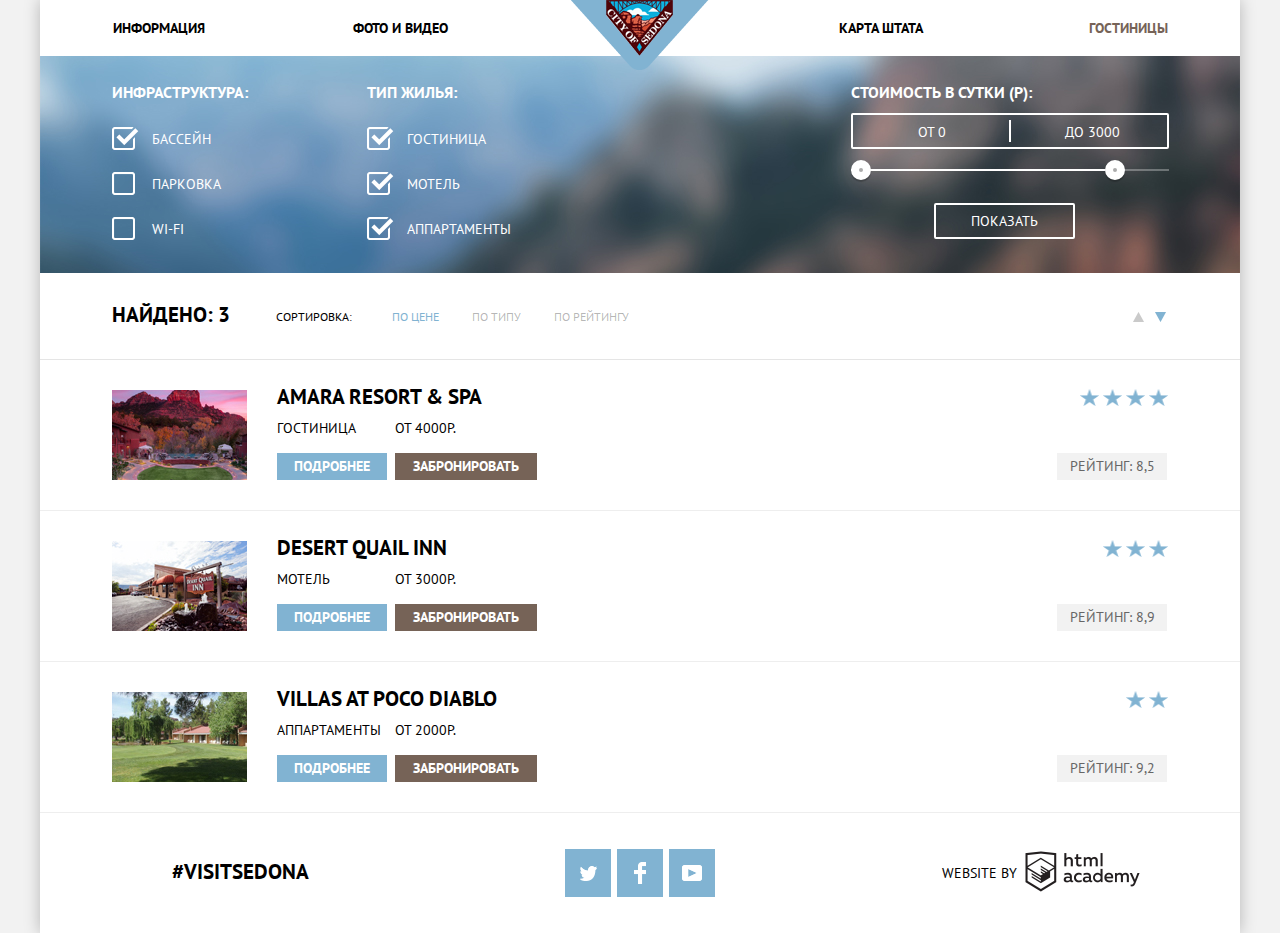
<file: hotels.html>
<!DOCTYPE html>
<html lang='ru'>
  <head>
    <meta charset='utf-8'>
    <title>HTML Academy: Седона</title>
    <link href='https://fonts.googleapis.com/css?family=PT+Sans:400,700&amp;subset=cyrillic' rel='stylesheet'>
    <link href='css/normalize.min.css' rel='stylesheet'>
    <link href='css/style.min.css' rel='stylesheet'>
  </head>
  <body>
    <header class='main-header'>
      <nav class='main-navigation'>
        <ul>
          <li><a href='info.html'>Информация</a></li>
          <li><a href='media.html'>Фото и видео</a></li>
          <li><div></div>d</li>
          <li><a href='statemap.html'>Карта штата</a></li>
          <li><a class='navigation-current' href='hotels.html'>Гостиницы</a></li>
        </ul>
      </nav>
      <a href='index.html'><img class='sed-logo' src='img/sed-logo.png' width='138' height='70' alt='Седона логотип'></a>
    </header>

    <main class='container'>
      <section class='filters'>
        <form class='filter' method='get' action='https://echo.htmlacademy.ru'>
          <h2 class='visually-hidden'>Фильтры</h2>
          <div class='structure-wrapper'>
            <h3>Инфраструктура:</h3>
            <div class='filter-wrapper'>
              <ul>
                <li class='filter-option'>
                  <label for='pool-option'>
                    <input class='filter-input filter-input-checkbox visually-hidden' type='checkbox' name='pool' id='pool-option' checked>
                    <span class='checkbox-indicator'></span>
                    Бассейн 
                  </label>
                </li>
                <li class='filter-option'>
                  <label for='parking-option'>
                    <input class='filter-input filter-input-checkbox visually-hidden' type='checkbox' name='parking' id='parking-option'>
                    <span class='checkbox-indicator'></span>
                    Парковка
                  </label>
                </li>
                <li class='filter-option'>
                  <label for='wi-fi-option'>
                    <input class='filter-input filter-input-checkbox visually-hidden' type='checkbox' name='wi-fi' id='wi-fi-option'>
                    <span class='checkbox-indicator'></span>
                    Wi-Fi
                  </label>
                </li>
              </ul>
            </div>
          </div>
          <div class='house-wrapper'>
            <h3>Тип жилья:</h3>
            <div class='filter-wrapper'>
              <ul>
                <li class='filter-option'>
                  <label for='hotel'>
                    <input class='filter-input filter-input-checkbox visually-hidden' type='checkbox' name='hotel-option' id='hotel' checked>
                    <span class='checkbox-indicator'></span>
                    Гостиница
                  </label>
                </li>
                <li class='filter-option'>
                  <label for='motel'>
                    <input class='filter-input filter-input-checkbox visually-hidden ' type='checkbox' name='motel-option' id='motel' checked>
                    <span class='checkbox-indicator'></span>
                    Мотель
                  </label>
                </li>
                <li class='filter-option'>
                  <label for='appartements'>
                    <input class='filter-input filter-input-checkbox visually-hidden' type='checkbox' name='appartements-option' id='appartements' checked>
                    <span class='checkbox-indicator'></span>
                    Аппартаменты
                  </label>
                </li>
              </ul>
            </div>
          </div>
          <div class='range-wrapper'>
            <div class='filter-range'>
              <div class='filter-range-title'>Стоимость в сутки (р):</div>
              <div class='price-controls'>
                <label class='min-price'>от <input type='text' name='min-price' value='0'></label>
                <label class='max-price'>до <input type='text' name='max-price' value='3000'></label>
              </div>
              <div class='range-controls'>
                <div class='scale'>
                  <div class='bar'></div>
                </div>
                <div class='range-toggle range-toggle-min'></div>
                <div class='range-toggle range-toggle-max'></div>
              </div>
            </div>
            <button class='btn-transparent' type='submit'>Показать</button>
          </div>
        </form>
      </section>

      <div class='result'>
          <div><span class='number-of-hotels'>Найдено: 3</span></div>
          <div><span class='sorting'>Сортировка:</span>
            <ul class='parameter'>
              <li><a class='parameter-button blue'>По цене</a></li>
              <li><a class='parameter-button'>По типу</a></li>
              <li><a class='parameter-button'>По рейтингу</a></li>
            </ul>
          </div>
          <div>
            <ul class='order'>
              <li>
                <button class='up-button'><span class='visually-hidden'>По возрастанию</span></button>
              </li>
              <li>
                <button class='down-button dir-active'><span class='visually-hidden'>По убыванию</span></button>
              </li>
            </ul>
          </div>
      </div>

      <section class='hotels'>
        <h2 class='visually-hidden'>Список гостиниц</h2>
        <ul class='hotels-list'>
          <li class='hotels-item'>
            <img src='img/Amara-hotel.jpg' width='135' height='90' alt='Amara Resort'>
            <div class='hotels-wrapper'>
              <a href='#'>
                <h3>Amara Resort & Spa</h3>
              </a>
              <p class='hotels-details'>
                <span class='hotels-type'>Гостиница</span>
                <span class='hotels-price'>От 4000р.</span>
              </p>
              <p class='hotels-buttons'>
                <button class='more-button'>Подробнее</button>
                <button class='book-link'>Забронировать</button>
              </p>
            </div>
            <div class='hotels-rating-item'>
              <div class='hotels-rating-stars'>
                <img src='img/star.png' width='19' height='17' alt='звезда'>
                <img src='img/star.png' width='19' height='17' alt='звезда'>
                <img src='img/star.png' width='19' height='17' alt='звезда'>
                <img src='img/star.png' width='19' height='17' alt='звезда'>
              </div>
              <div class='rating-box'>
                <span class='hotels-rating-number'>Рейтинг: 8,5</span>
              </div>
            </div>
          </li>
          <li class='hotels-item'>
            <img src='img/Desert-hotel.jpg' width='135' height='90' alt='Desert Quail'>
            <div class='hotels-wrapper'>  
              <a href='#'>
                <h3>Desert Quail Inn</h3>
              </a>
              <p class='hotels-details'>
                <span class='hotels-type'>Мотель</span>
                <span class='hotels-price'>От 3000р.</span>
              </p>
              <p class='hotels-buttons'>
                <button class='more-button'>Подробнее</button>
                <button class='book-link'>Забронировать</button>
              </p>
            </div>
            <div class='hotels-rating-item'>
              <div class='hotels-rating-stars'>
                <img src='img/star.png' width='19' height='17' alt='звезда'>
                <img src='img/star.png' width='19' height='17' alt='звезда'>
                <img src='img/star.png' width='19' height='17' alt='звезда'>
              </div>
              <div class='rating-box'>
                <span class='hotels-rating-number'>Рейтинг: 8,9</span>
              </div>
            </div>
          </li>
          <li class='hotels-item'>
            <img src='img/Villas-hotel.jpg' width='135' height='90' alt='Villas At Poco Diablo'>
            <div class='hotels-wrapper'>
              <a href='#'>
                <h3>Villas At Poco Diablo</h3>
              </a>
              <p class='hotels-details'>
                <span class='hotels-type'>Аппартаменты</span>
                <span class='hotels-price'>От 2000р.</span>
              </p>
              <p class='hotels-buttons'>
                <button class='more-button'>Подробнее</button>
                <button class='book-link'>Забронировать</button>
              </p>
            </div>
            <div class='hotels-rating-item'>
              <div class='hotels-rating-stars'>
                <img src='img/star.png' width='19' height='17' alt='звезда'>
                <img src='img/star.png' width='19' height='17' alt='звезда'>
              </div>
              <div class='rating-box'>
                <span class='hotels-rating-number'>Рейтинг: 9,2</span>
              </div>
            </div>
          </li>
        </ul>
      </section>
    </main>

    <footer>
      <div class='tag'><a class='sedona-tag' href='#'>#visitsedona</a></div>
      <ul class='social'>
        <li>
          <a class='social-button' href='#'>
            <img class='twitter' src='img/twitter.png' width='17' height='15' alt='twitter'>
            <span class='visually-hidden'>twitter</span>
          </a>
        </li>
        <li>
          <a class='social-button' href='#'>
            <img class='facebook' src='img/facebook.png' width='12' height='22' alt='facebook'>
            <span class='visually-hidden'>facebook</span>
          </a>
        </li>
        <li>
          <a class='social-button' href='#'>
            <img class='youtube' src='img/youtube.png' width='20' height='16' alt='youtube'>
            <span class='visually-hidden'>youtube</span>
          </a>
        </li>
      </ul>
      <p class='footer-copyright'>
        <span class='website'>Website by</span>
        <a href='https://htmlacademy.ru/intensive/htmlcss'></a>
      </p>
    </footer>
  </body>
</html>
</file>
<file: css/style.min.css>
html{background-color:#f2f2f2}body{margin:0 auto;padding:0;width:1200px;-webkit-box-shadow:0 0 15px 0 rgba(0,0,0,.25);box-shadow:0 0 15px 0 rgba(0,0,0,.25);border:0;font-family:"PT Sans",Arial,sans-serif;font-size:14px;line-height:16px;font-weight:700;color:#000;text-transform:uppercase;background-color:#fff;background-position:top center;background-repeat:no-repeat}footer a,header a,main a{text-decoration:none;color:#000}.visually-hidden:not(:focus):not(:active),input[type=checkbox].visually-hidden,input[type=radio].visually-hidden{position:absolute;width:1px;height:1px;margin:-1px;border:0;padding:0;white-space:nowrap;-webkit-clip-path:inset(100%);clip-path:inset(100%);clip:rect(0 0 0 0);overflow:hidden}.main-navigation ul{list-style:none;display:-webkit-box;display:-ms-flexbox;display:flex;-ms-flex-wrap:wrap;flex-wrap:wrap;-ms-flex-pack:distribute;justify-content:space-around;text-align:center;margin:0;padding:0}.main-navigation li{-webkit-box-sizing:border-box;box-sizing:border-box;width:239px;padding:15px 0;margin:0}.main-navigation li:nth-of-type(1){padding-left:9px}.main-navigation li:nth-of-type(2){padding-left:12px}.main-navigation li:nth-of-type(3){width:244px}.main-navigation li:nth-of-type(4){padding-left:9px}.main-navigation li:nth-of-type(5){padding-left:18px}.main-navigation a{display:block;width:219px;vertical-align:middle;text-align:center;font-size:14px;line-height:26px}.navigation-current{color:#766357}.main-navigation a:focus,.main-navigation a:hover{color:#81b3d2}.main-navigation a:active{color:#b3b3b3}.welcome{background-color:#dfebf4;background-image:url(../img/bg-index.jpg);background-position:0 -56px;background-size:auto;position:relative;padding-bottom:64px}.welcome::before{content:url(../img/layer-9.png);position:absolute;top:134px;margin-left:472px}.welcome:after{content:'';width:100%;height:57px;position:absolute;bottom:0;left:0;background-image:url(../img/mask.png)}.welcome p{text-align:center;margin:0}.welcome p:nth-of-type(1){margin-top:0}.welcome-line{padding-top:76px;padding-bottom:0}.gorgeous-line{padding-top:9px}.sedona-line{padding-top:49px}.sucks-line{padding-top:53px;padding-bottom:13px}.reasons{text-align:center;margin:0}.reasons p{width:492px;margin:0 auto}.reasons p:nth-child(2n){font-size:21px;line-height:26px;font-weight:700;color:#000;padding-top:58px}.reasons p:nth-child(3n){font-size:14px;line-height:26px;font-weight:400;color:#333;padding-top:26px;padding-bottom:52px}.real-town{-webkit-box-sizing:border-box;box-sizing:border-box;width:400px;padding:42px 59px 58px 60px;background-color:#81b3d2;color:#fff;float:left;text-align:center}.bridge{padding:40px 49px 38px}.features h3,.real-town h3{width:120px;margin:0 auto;font-size:21px;line-height:21px;font-weight:700}.real-town h3{width:152px;margin:5px auto 25px}.bridge h3{margin-right:auto;margin-left:auto}.features-rest span,.real-town p,.real-town span{font-size:14px;line-height:21px;font-weight:400}.real-town p{-webkit-box-sizing:border-box;box-sizing:border-box;width:282px;margin:20px 0 0}.bridge p{width:309px;margin:22px auto 21px}.town-image{background-image:url(../img/city.jpg);background-position:0 -80px;background-repeat:no-repeat;background-size:cover;-webkit-box-sizing:border-box;box-sizing:border-box;width:800px}.features-rest,.town-features ul{list-style:none;display:-webkit-box;display:-ms-flexbox;display:flex;-webkit-box-pack:justify;-ms-flex-pack:justify;justify-content:space-between}.bridge-image,.features-rest,.features-rest li,.town-features li,.town-features ul{-webkit-box-sizing:border-box;box-sizing:border-box}.features-rest li,.town-features li{text-align:center;width:400px}.town-item{padding:0;margin:0}.town-item h3{margin-top:26px;margin-bottom:0}.food h3{margin-top:30px}.town-item img{margin:60px auto 0}.town-item .gift{margin-top:56px}.gift-li h3{margin-top:27px}.features-rest p,.reservation p,.town-item p{font-size:14px;line-height:21px;font-weight:400}.town-item p{text-align:center;width:285px;margin:24px auto 82px}.bridge-image{background-image:url(../img/bridge.jpg);background-position:0 -77px;background-repeat:no-repeat;background-size:cover;width:800px}.wrapper,.wrapper-town{display:-webkit-box;display:-ms-flexbox;display:flex;-webkit-box-orient:horizontal;-webkit-box-direction:reverse;-ms-flex-direction:row-reverse;flex-direction:row-reverse;border-top:0 solid #eee;border-bottom:0 solid #eee}.wrapper-town{-webkit-box-direction:normal;-ms-flex-direction:row;flex-direction:row}.last-features{background-color:#eee;padding-bottom:59px}.features-rest{margin:-1px 0 0;padding:49px 0 0}.features-rest h3{font-size:21px;line-height:21px;font-weight:700;margin-top:0;margin-bottom:25px}.features-rest p,.reservation p{width:265px;margin:20px auto 0}.reservation{text-align:center;padding-top:48px}.reservation b{font-size:30px;line-height:36px;font-weight:700}.reservation p{width:435px;padding-top:20px;margin:4px auto 0;line-height:24px}.reservation-button{margin-top:47px;font-size:21px;line-height:26px;text-transform:uppercase;color:#fff;width:568px;height:86px;background-color:#766357;border:0 solid #fff}.reservation-button:focus,.reservation-button:hover{background-color:#604e43}.reservation-button:active{color:rgba(255,255,255,.3);background-color:#503e33}#map,.map{height:473px}.map{background-image:url(../img/map.png)}#map{width:100%}.tag{-webkit-box-sizing:border-box;box-sizing:border-box;width:400px}.sedona-tag{font-size:21px;line-height:26px;text-transform:uppercase;display:block;margin-top:46px;margin-bottom:48px;text-align:center}.social{display:-webkit-box;display:-ms-flexbox;display:flex;margin:0 auto;padding:36px 0 0}.social ul{margin:36px auto}.social li{width:46px;height:48px;margin-right:6px;text-align:center;background-color:#81b3d2;display:inline-block;vertical-align:middle}.social li:last-child{margin:0}.social a{display:block;height:48px}.social a:focus,.social a:hover{background-color:#669ec0}.social a:active{background-color:#5496bd;opacity:.3}.social-button{display:block}.twitter{padding:17px 14px 16px 15px}.facebook{padding:13px 17px}.youtube{padding:16px 13px}.facebook:active,.twitter:active,.youtube:active{opacity:.3}.modal{color:#000;background-color:#fff;margin:0 auto}.modal-find{-webkit-box-sizing:border-box;box-sizing:border-box;width:568px;padding:55px;opacity:0;visibility:hidden;max-height:0;-webkit-transition:.4s;-o-transition:.4s;transition:.4s}.modal-active{opacity:1;visibility:visible;max-height:700px}.modal-form{margin:0}.modal-form p{margin:0;padding:0 0 29px}.button-find{width:458px;border:0;background-color:#81b3d2;font-family:'PT Sans',Arial,sans-serif;text-transform:uppercase;color:#fff;font-size:21px;font-weight:700;line-height:26px;text-align:center;padding:0;margin-top:25px}.button-find span{display:inline-block;vertical-align:middle;margin:16px 0}.button-find:focus,.button-find:hover{background-color:#669ec0}.button-find:active{background-color:#5496bd;color:rgba(255,255,255,.3)}.modal-form input[type=text]{-webkit-box-sizing:border-box;box-sizing:border-box;font:inherit;width:340px;border:0;background-color:#f2f2f2;padding-left:13px;padding-top:9px;padding-bottom:8px;height:38px}::-webkit-input-placeholder{text-transform:uppercase;color:#000}::-moz-placeholder{color:#000;text-transform:uppercase;opacity:1}:-ms-input-placeholder{color:#000;text-transform:uppercase}:-moz-placeholder{color:#000;text-transform:uppercase;opacity:1}.check-in,.check-out{position:relative;height:38px}.check-in-button,.check-out-button{cursor:pointer}.check-in input[type=text]{margin-left:20px;height:38px;color:#000}.check-out input[type=text]{margin-left:16px;height:38px;color:#000}.modal-form input[type=number]{-webkit-box-sizing:border-box;box-sizing:border-box;font:inherit;width:114px;border:0;background-color:#f2f2f2;text-align:center;padding-top:11px;padding-bottom:11px;padding-left:16px;margin-right:0;margin-left:35px;height:38px}.modal-form input[type=text]:focus{background-color:#fff;outline:1px solid #e5e5e5}.modal-form input[type=text]:hover{background-color:#ebebeb}.adults-number,.kids-number,.modal{position:relative}.kids-number label{margin-right:-12px}.minus-button-adults,.minus-button-kids{content:'';width:38px;height:38px;background-image:url(../img/minus.png);background-color:#f2f2f2;background-repeat:no-repeat;background-position:center;border:0;position:absolute;top:0;cursor:pointer}.minus-button-adults{left:112px}.minus-button-kids{right:75px}.minus-button-adults:focus,.minus-button-adults:hover,.minus-button-kids:focus,.minus-button-kids:hover{background-image:url(../img/minus-hover.png)}.minus-button-adults:active,.minus-button-kids:active{background-image:url(../img/minus-active.png)}.plus-button-adults,.plus-button-kids{content:'';width:38px;height:38px;background-image:url(../img/plus.png);background-color:#f2f2f2;background-repeat:no-repeat;background-position:center;border:0;position:absolute;top:0;cursor:pointer}.plus-button-adults{left:187px}.plus-button-kids{right:0}.plus-button-adults:focus,.plus-button-adults:hover,.plus-button-kids:focus,.plus-button-kids:hover{background-image:url(../img/plus-hover.png)}.plus-button-adults:active,.plus-button-kids:active{background-image:url(../img/plus-active.png)}.check-in-button,.check-out-button{content:'';width:38px;height:38px;background-image:url(../img/calendar.png);background-color:#f2f2f2;background-repeat:no-repeat;background-position:center;border:0;position:absolute;right:0;top:0}.check-in-button:focus,.check-in-button:hover,.check-out-button:focus,.check-out-button:hover{background-image:url(../img/calendar-hover.png)}.check-in-button:active,.check-out-button:active{background-image:url(../img/calendar-active.png)}.footer-copyright,.number-wrap,footer{display:-webkit-box;display:-ms-flexbox;display:flex}.number-wrap{-webkit-box-pack:justify;-ms-flex-pack:justify;justify-content:space-between}.footer-copyright,footer{margin:0}footer{-webkit-box-orient:horizontal;-webkit-box-direction:normal;-ms-flex-direction:row;flex-direction:row;padding:0}.footer-hotels a{height:48px}.footer-copyright{-webkit-box-sizing:border-box;box-sizing:border-box;padding:0 98px 0 102px;width:400px}.website{display:block;margin-top:47px;margin-right:8px}.footer-copyright a{width:115px;padding:0;margin:38px 0 40px;background-image:url(../img/logo-name.png);background-repeat:no-repeat}.footer-copyright a:focus,.footer-copyright a:hover{background-image:url(../img/logo-name-hover.png)}.footer-copyright a:active{background-image:url(../img/logo-name-active.png)}.footer-copyright img{display:block;margin-right:101px}.filters fieldset{margin:0;padding:0;width:239px}.house-wrapper,.structure-wrapper{width:239px}.parameter li{margin-right:33px}.parameter a{font-size:12px;line-height:18px;font-weight:400;color:rgba(0,0,0,.3);cursor:pointer;display:block}.parameter a:focus,.parameter a:hover{color:#81b3d2}.hotels a,.parameter a:active{color:#000}.parameter .blue{color:#81b3d2}.hotels-current{color:#766357}.hotels a{font-size:21px;line-height:26px;font-weight:700}.hotels a:focus,.hotels a:hover{color:#81b3d2}.hotels a:active{color:rgba(0,0,0,.3)}.price-button{width:133px;height:32px;font-size:14px;line-height:21px;font-weight:400;color:#fff;text-transform:uppercase;border:2px solid #fff;background-color:transparent;border-radius:2px}.price-button:focus,.price-button:hover{color:#000;background-color:#fff}.number-of-hotels,.sorting{font-size:21px;line-height:26px;font-weight:700;color:#000}.sorting{font-size:12px;line-height:18px;font-weight:400}.filters,.hotels-details span{font-size:14px;line-height:21px;font-weight:400}.filters{display:-webkit-box;display:-ms-flexbox;display:flex;-webkit-box-pack:start;-ms-flex-pack:start;justify-content:flex-start;color:#fff;background-color:#527da7;background-image:url(../img/background-hotels.jpg)}.filter{position:relative}.more-button{width:110px;height:27px;padding:0;margin-right:4px;font-size:14px;line-height:21px;font-weight:700;color:#fff;text-transform:uppercase;background-color:#81b3d2;border:0;cursor:pointer}.more-button:focus,.more-button:hover{background-color:#669ec0}.more-button:active{color:rgba(255,255,255,.3);background-color:#5496bd}.book-link{vertical-align:bottom;width:142px;height:27px;font-size:14px;line-height:21px;font-weight:700;color:#fff;text-transform:uppercase;background-color:#766357;border:0;cursor:pointer}.book-link:focus,.book-link:hover{background-color:#604e43}.book-link:active{background-color:#503e33;color:rgba(255,255,255,.3)}.filter-wrapper{-webkit-box-sizing:border-box;box-sizing:border-box;width:239px}.filter-wrapper ul{margin-bottom:9px}.house-wrapper h3,.house-wrapper ul{margin-left:15px}.filter-wrapper li{padding-bottom:24px}.filter-wrapper-range{margin:0;padding:0 0 0 334px;width:auto}.house-wrapper h3,.structure-wrapper h3{margin-top:26px;margin-bottom:26px}.structure-wrapper h3,.structure-wrapper ul{padding-left:72px}.house-wrapper h3,.house-wrapper ul{padding-left:73px}.filter{display:-webkit-box;display:-ms-flexbox;display:flex;-webkit-box-orient:horizontal;-webkit-box-direction:normal;-ms-flex-direction:row;flex-direction:row;-webkit-box-pack:justify;-ms-flex-pack:justify;justify-content:space-between;width:auto}.result div:first-child{margin-left:72px;width:115px}.result div:nth-of-type(2){display:-webkit-box;display:-ms-flexbox;display:flex;padding-top:37px;margin-left:49px;width:450px}.result div:nth-of-type(3){width:531px;padding-top:38px;padding-right:71px}.result,.result ul{display:-webkit-box;display:-ms-flexbox;display:flex}.result{margin-top:-2px;border-bottom:1px solid #e5e5e5}.result ul{margin:0;padding:0;-webkit-box-orient:horizontal;-webkit-box-direction:normal;-ms-flex-direction:row;flex-direction:row;-webkit-box-pack:end;-ms-flex-pack:end;justify-content:flex-end;width:auto}.result ul:nth-of-type(2){display:-webkit-box;display:-ms-flexbox;display:flex;-webkit-box-orient:horizontal;-webkit-box-direction:normal;-ms-flex-direction:row;flex-direction:row;-webkit-box-pack:justify;-ms-flex-pack:justify;justify-content:space-between;padding-left:541px}.result span{display:inline-block;vertical-align:middle;margin-right:40px}.order li{margin-left:13px}.order li:last-child{margin-left:5px}.up-button{width:17px;height:17px;background-color:#fff;background-image:url(../img/icon-up-dir.png);background-repeat:no-repeat;background-position:3px 3px;border:0;cursor:pointer}.up-button:focus,.up-button:hover{background-image:url(../img/icon-up-dir-hover.png);outline:2px solid #81b3d2}.up-button:active{background-image:url(../img/icon-up-dir-active.png)}.down-button{width:17px;height:17px;background-color:#fff;background-image:url(../img/icon-down-dir.png);background-repeat:no-repeat;background-position:3px 3px;border:0;cursor:pointer}.down-button:focus,.down-button:hover{background-image:url(../img/icon-down-dir-hover.png);outline:2px solid #81b3d2}.dir-active,.down-button:active{background-image:url(../img/icon-down-dir-active.png)}.number-of-hotels{width:120px;margin-right:0;margin-top:31px;margin-bottom:31px}.hotels-list{margin:0;padding:0}.hotels-type{-webkit-box-sizing:border-box;box-sizing:border-box;width:110px;margin-right:0}.hotels-item{display:-webkit-box;display:-ms-flexbox;display:flex;-webkit-box-orient:horizontal;-webkit-box-direction:normal;-ms-flex-direction:row;flex-direction:row;-webkit-box-pack:start;-ms-flex-pack:start;justify-content:flex-start;border-bottom:1px solid #eee;position:relative}.hotels-item img{margin-left:72px;margin-bottom:30px;margin-top:30px}.hotels-wrapper h3{width:228px;font-size:21px;margin:24px 0 0 30px}.hotels-details{margin-top:8px;margin-bottom:0;margin-left:30px}.hotels-details span{display:inline-block;vertical-align:middle;margin-right:4px}.hotels-buttons{margin-left:30px;margin-top:14px;padding:0}.hotels-rating-item{margin-left:auto}.rating-box{display:block;-webkit-box-sizing:border-box;box-sizing:border-box;width:110px;height:27px;text-align:center;vertical-align:middle;line-height:27px;right:73px;bottom:30px;background-color:#f2f2f2;position:absolute}.hotels-rating-number{font-weight:400;color:#666}.hotels-rating-stars{text-align:right;position:absolute;right:72px;top:29px}.hotels-rating-stars img{margin:0}.filter label{position:relative;padding-left:40px;padding-top:3px;cursor:pointer}.filter input[type=checkbox]+.checkbox-indicator{position:absolute;top:0;left:0;width:23px;height:23px;background-image:url(../img/checkbox-off.png)}.filter input[type=checkbox]:focus+.checkbox-indicator{outline:2px solid #81b3d2}.filter input[type=checkbox]:checked+.checkbox-indicator{background-image:url(../img/checkbox-on.png);width:27px;height:23px;border:0}.filter input[type=checkbox]:disabled+.checkbox-indicator{background-image:url(../img/blocked-passive.png);width:23px;height:23px;border:0}.filter input[type=checkbox]:checked:disabled+.checkbox-indicator{background-image:url(../img/blocked-active.png);width:27px;height:23px;border:0}.range-wrapper{position:relative;margin-left:333px;padding-top:26px}.filter-range{color:#fff;text-transform:uppercase}.filter-range-title{margin-bottom:10px;font-weight:600;font-size:16px;line-height:21px}.price-controls{-webkit-box-sizing:border-box;box-sizing:border-box;position:relative;height:36px;margin-bottom:20px;font-size:0;border:2px solid #fff;border-radius:2px}.price-controls input[type=text]{padding:0}.price-controls::after{content:'';position:absolute;top:50%;left:50%;width:2px;height:22px;-webkit-transform:translate(-50%,-50%);-ms-transform:translate(-50%,-50%);transform:translate(-50%,-50%);background:#fff}.price-controls label{display:inline-block;vertical-align:middle;font-size:14px;line-height:38px;cursor:pointer}.price-controls .max-price,.price-controls .min-price{width:92px;height:38px;margin-top:-2px;padding-top:0}.price-controls .max-price{padding-left:55px;padding-right:10px}.price-controls .min-price{padding-left:65px;padding-right:0}.price-controls input{width:40px;height:38px;margin:0;color:inherit;font:inherit;background:0 0;border:0}.range-controls{position:relative;margin-bottom:32px}.scale{height:2px;background:rgba(255,255,255,.3)}.bar{width:80%;height:2px;background:#fff}.range-toggle{position:absolute;top:-9px;width:4px;height:4px;background:#ababab;border:8px solid #fff;border-radius:50%;-webkit-box-shadow:0 2px 1px 0 rgba(0,1,1,.2);box-shadow:0 2px 1px 0 rgba(0,1,1,.2);cursor:pointer}.range-toggle:hover{background:#1c4f80;border:9px solid #fff}.range-toggle-min{left:0}.range-toggle-max{left:80%}.btn-transparent{display:block;margin:0 0 0 83px;padding:6px 35px;font-size:14px;line-height:20px;color:#fff;text-transform:uppercase;background:0 0;border:2px solid #fff;border-radius:2px;cursor:pointer}.btn-transparent:focus,.btn-transparent:hover{background-color:#fff;color:#000}.invite-image p{border:1px solid #000}.navigation-logo,.site-navigation li{-webkit-box-sizing:border-box;box-sizing:border-box}.site-navigation li{text-align:center;margin:0;width:239px}.navigation-logo{width:244px}.features-list,.filters ul,.hotels ul,.result ul,.site-navigation,.social,.social ul{list-style:none}.sedona-tag,.site-navigation a,.social a,.website{color:#000}.website{font-size:14px;line-height:26px;font-weight:400}.main-header{position:relative}.sed-logo{position:absolute;top:0;left:50%;-webkit-transform:translateX(-50%);-ms-transform:translateX(-50%);transform:translateX(-50%);z-index:10}
</file>
